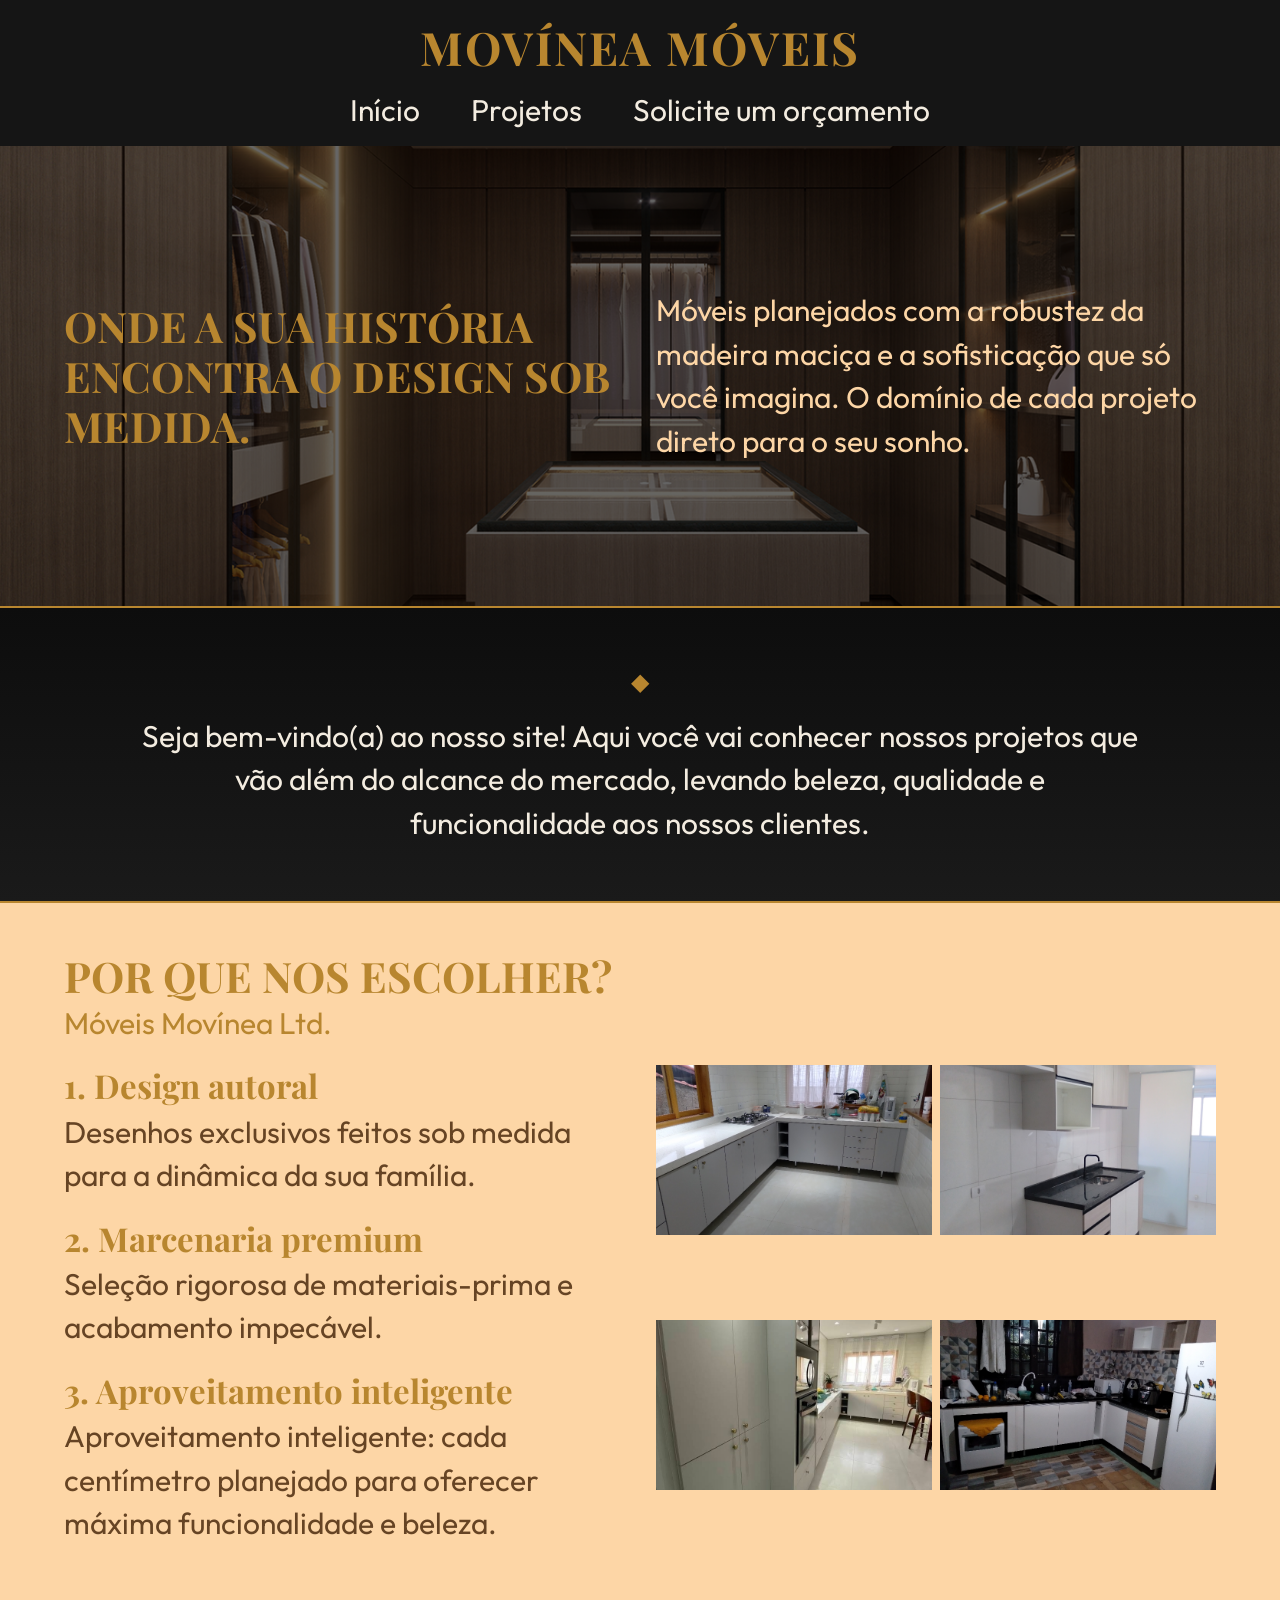
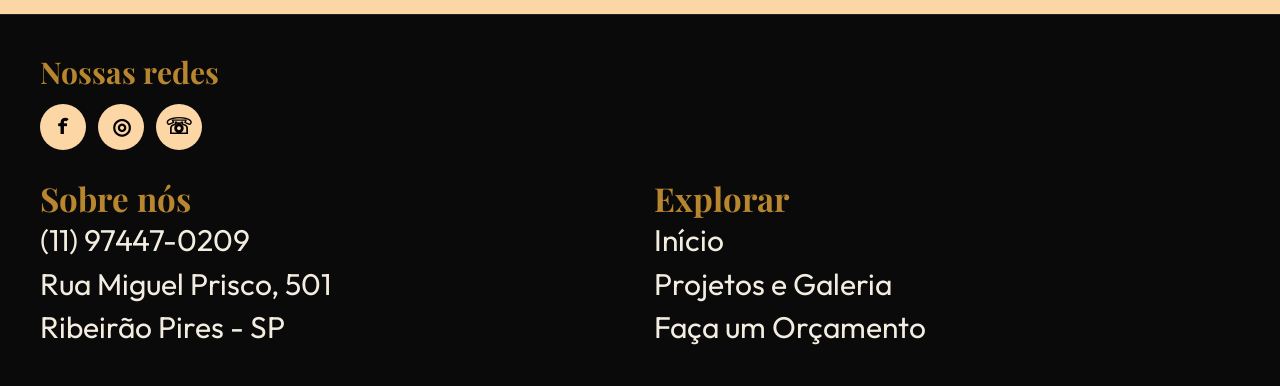
<file: index.html>
<!DOCTYPE html>
<html lang="pt-BR"><head><meta charset="UTF-8"><meta name="viewport" content="width=device-width, initial-scale=1">
<title>Movínea Móveis</title>
<link href="https://fonts.googleapis.com/css2?family=Outfit:wght@300;400;600&family=Playfair+Display:wght@600;700&display=swap" rel="stylesheet">
<link rel="stylesheet" href="style.css"></head><body>
<header class="topo"><div class="logo">MOVÍNEA MÓVEIS</div>
<nav><a href="index.html">Início</a><a href="projetos.html">Projetos</a><a href="orcamento.html">Solicite um orçamento</a></nav></header>
<section class="hero"><img src="images/hero-closet.jpg" alt="Closet planejado"><div class="conteudo">
<h1>ONDE A SUA HISTÓRIA ENCONTRA O DESIGN SOB MEDIDA.</h1>
<p>Móveis planejados com a robustez da madeira maciça e a sofisticação que só você imagina. O domínio de cada projeto direto para o seu sonho.</p></div></section>
<section class="boas"><p>Seja bem-vindo(a) ao nosso site! Aqui você vai conhecer nossos projetos que vão além do alcance do mercado, levando beleza, qualidade e funcionalidade aos nossos clientes.</p></section>
<div class="pessego"><section class="secao"><h2>POR QUE NOS ESCOLHER?</h2><p class="sub">Móveis Movínea Ltd.</p>
<div class="porque"><div>
<h3>1. Design autoral</h3><p>Desenhos exclusivos feitos sob medida para a dinâmica da sua família.</p>
<h3>2. Marcenaria premium</h3><p>Seleção rigorosa de materiais-prima e acabamento impecável.</p>
<h3>3. Aproveitamento inteligente</h3><p>Aproveitamento inteligente: cada centímetro planejado para oferecer máxima funcionalidade e beleza.</p></div>
<div class="fotos2"><img src="images/porque-1.jpg" alt=""><img src="images/porque-2.jpg" alt=""><img src="images/porque-3.jpg" alt=""><img src="images/porque-4.jpg" alt=""></div></div></section></div>
<footer class="rodape"><div class="in"><p class="redes">Nossas redes</p>
<div class="icones"><a href="https://www.facebook.com/movineamoveisplanejados/?locale=pt_BR" target="_blank" aria-label="Facebook">f</a><a href="https://www.instagram.com/movineamoveis" target="_blank" aria-label="Instagram">◎</a><a href="https://wa.me/5511974470209" target="_blank" aria-label="WhatsApp">☏</a></div>
<div class="cols-rodape"><div><h4>Sobre nós</h4><ul><li>(11) 97447-0209</li><li>Rua Miguel Prisco, 501</li><li>Ribeirão Pires - SP</li></ul></div>
<div><h4>Explorar</h4><ul><li><a href="index.html">Início</a></li><li><a href="projetos.html">Projetos e Galeria</a></li><li><a href="orcamento.html">Faça um Orçamento</a></li></ul></div></div></div></footer></body></html>
</file>
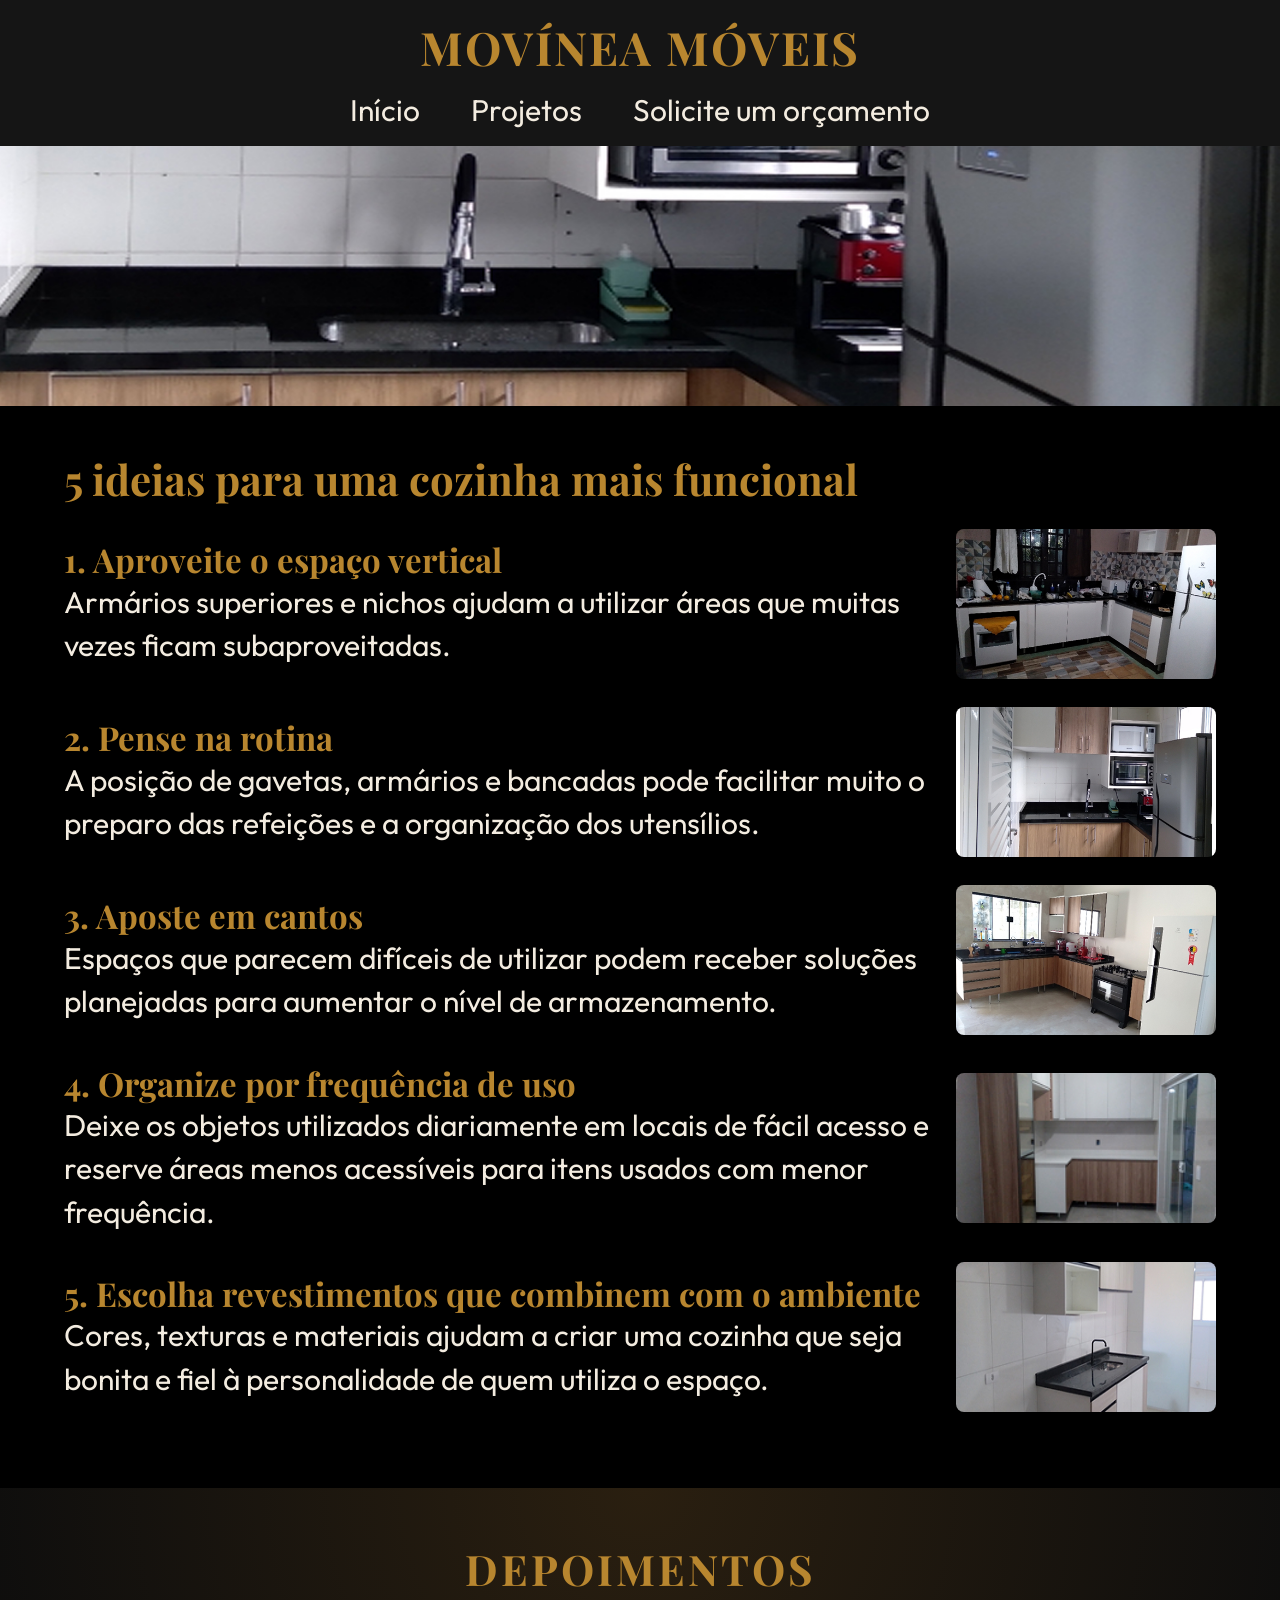
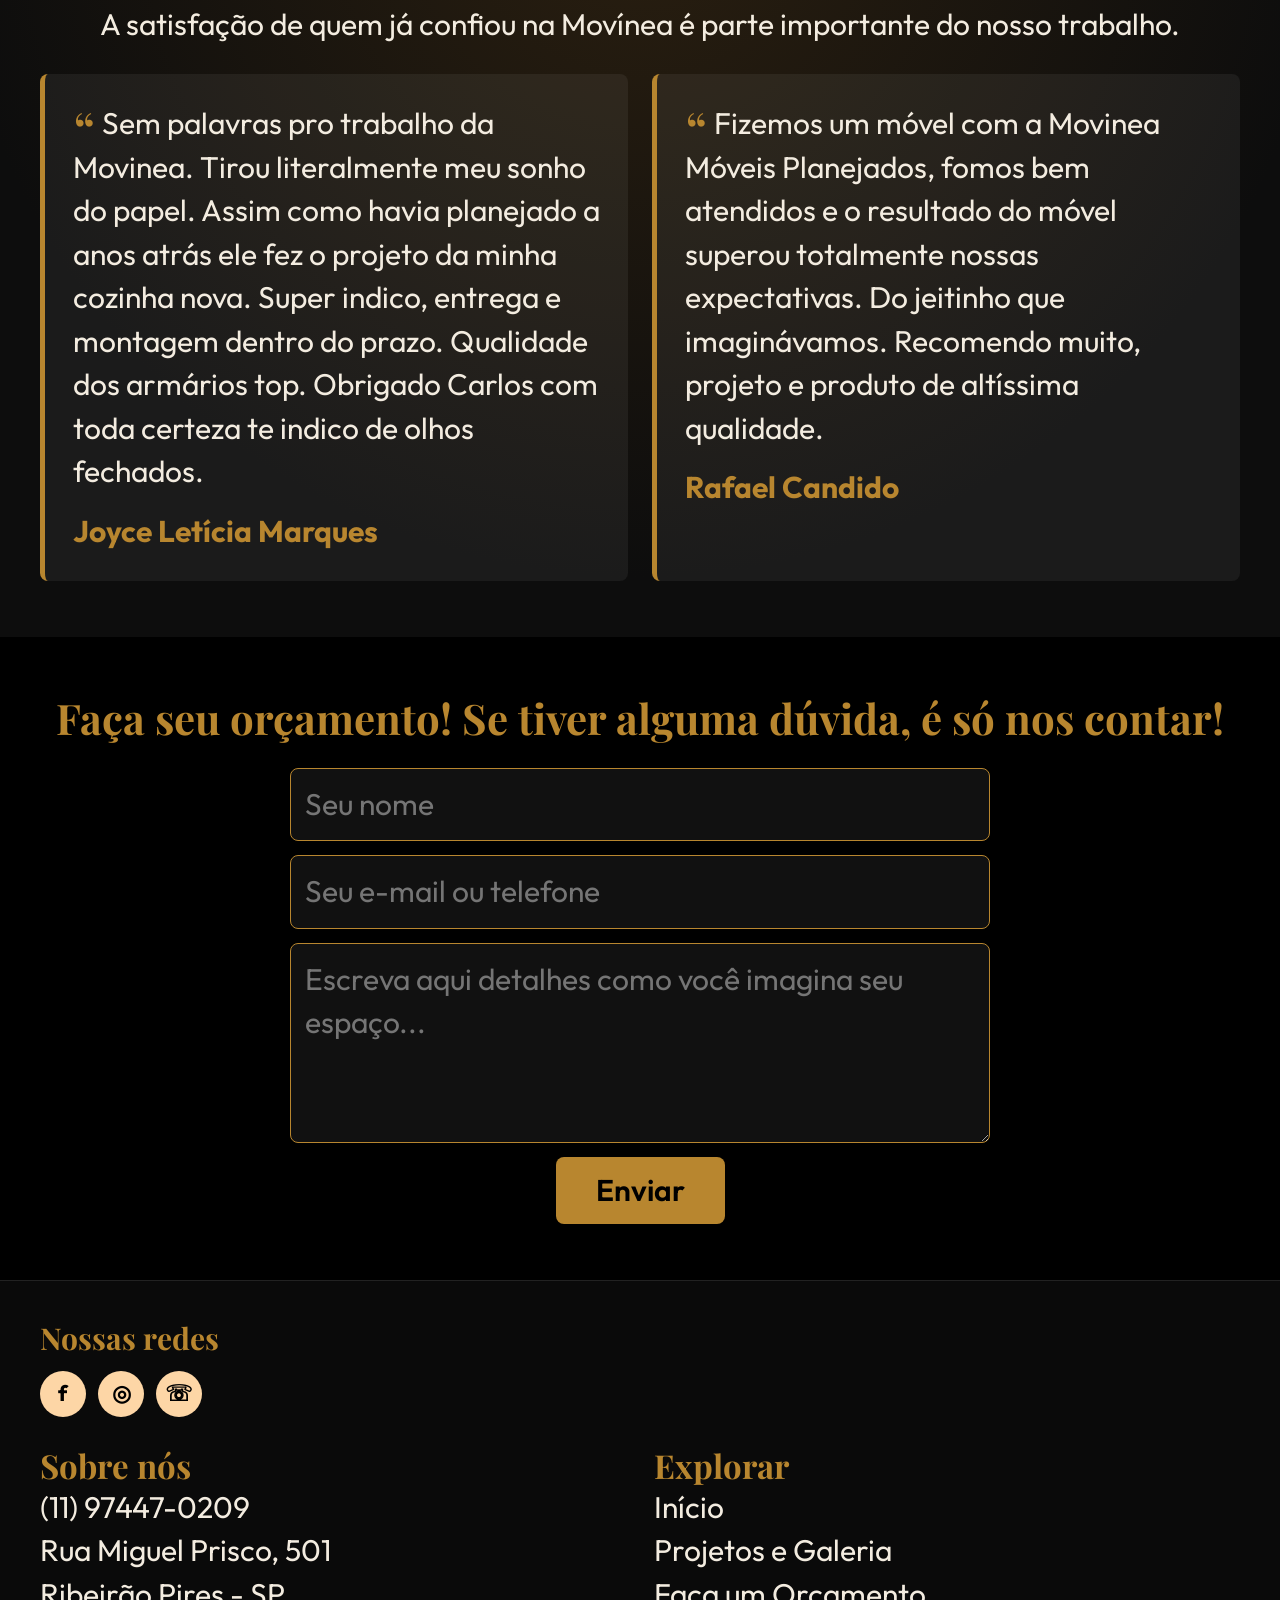
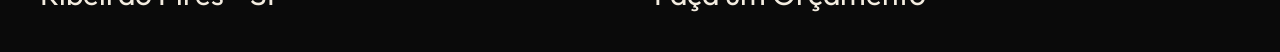
<file: orcamento.html>
<!DOCTYPE html>
<html lang="pt-BR"><head><meta charset="UTF-8"><meta name="viewport" content="width=device-width, initial-scale=1">
<title>Orçamento - Movínea Móveis</title>
<link href="https://fonts.googleapis.com/css2?family=Outfit:wght@300;400;600&family=Playfair+Display:wght@600;700&display=swap" rel="stylesheet">
<link rel="stylesheet" href="style.css"></head><body>
<header class="topo"><div class="logo">MOVÍNEA MÓVEIS</div>
<nav><a href="index.html">Início</a><a href="projetos.html">Projetos</a><a href="orcamento.html">Solicite um orçamento</a></nav></header>
<section class="hero" style="min-height:260px"><img src="images/cozinha-hero.jpg" alt="Cozinha planejada" style="filter:none"></section>
<section class="secao"><h2 style="margin-bottom:24px">5 ideias para uma cozinha mais funcional</h2><div class="dica"><div><h3>1. Aproveite o espaço vertical</h3><p>Armários superiores e nichos ajudam a utilizar áreas que muitas vezes ficam subaproveitadas.</p></div><img src="images/cozinha-1.jpg" alt=""></div><div class="dica"><div><h3>2. Pense na rotina</h3><p>A posição de gavetas, armários e bancadas pode facilitar muito o preparo das refeições e a organização dos utensílios.</p></div><img src="images/cozinha-2.jpg" alt=""></div><div class="dica"><div><h3>3. Aposte em cantos</h3><p>Espaços que parecem difíceis de utilizar podem receber soluções planejadas para aumentar o nível de armazenamento.</p></div><img src="images/cozinha-3.jpg" alt=""></div><div class="dica"><div><h3>4. Organize por frequência de uso</h3><p>Deixe os objetos utilizados diariamente em locais de fácil acesso e reserve áreas menos acessíveis para itens usados com menor frequência.</p></div><img src="images/cozinha-4.jpg" alt=""></div><div class="dica"><div><h3>5. Escolha revestimentos que combinem com o ambiente</h3><p>Cores, texturas e materiais ajudam a criar uma cozinha que seja bonita e fiel à personalidade de quem utiliza o espaço.</p></div><img src="images/cozinha-5.jpg" alt=""></div></section>
<section class="dep"><h2>DEPOIMENTOS</h2>
<p style="margin-top:8px">A satisfação de quem já confiou na Movínea é parte importante do nosso trabalho.</p>
<div class="cols">
<div class="card"><p>Sem palavras pro trabalho da Movinea. Tirou literalmente meu sonho do papel. Assim como havia planejado a anos atrás ele fez o projeto da minha cozinha nova. Super indico, entrega e montagem dentro do prazo. Qualidade dos armários top. Obrigado Carlos com toda certeza te indico de olhos fechados.</p><strong>Joyce Letícia Marques</strong></div>
<div class="card"><p>Fizemos um móvel com a Movinea Móveis Planejados, fomos bem atendidos e o resultado do móvel superou totalmente nossas expectativas. Do jeitinho que imaginávamos. Recomendo muito, projeto e produto de altíssima qualidade.</p><strong>Rafael Candido</strong></div></div></section>
<section class="orc"><h2>Faça seu orçamento! Se tiver alguma dúvida, é só nos contar!</h2>
<form id="f"><input id="nome" type="text" placeholder="Seu nome" required><input id="contato" type="text" placeholder="Seu e-mail ou telefone" required><textarea id="msg" placeholder="Escreva aqui detalhes como você imagina seu espaço..." required></textarea><button type="submit">Enviar</button></form></section>
<script>

var URL_PLANILHA = "https://script.google.com/macros/s/AKfycbxjxdi63sN9C2qs0n-tYUHXnc57rvDH5mVNX7y3gyvjSbNgRVI78T0H-DrpXamCLjwO/exec";
document.getElementById('f').addEventListener('submit', function(e){
  e.preventDefault();
  if (URL_PLANILHA.indexOf("COLE_AQUI") === 0) { alert("Falta colar o link da planilha no código."); return; }
  var dados = new URLSearchParams({nome: nome.value, contato: contato.value, mensagem: msg.value});
  fetch(URL_PLANILHA, {method: "POST", body: dados, mode: "no-cors"})
    .then(function(){ document.getElementById('f').reset(); alert("Mensagem enviada! Em breve entraremos em contato."); })
    .catch(function(){ alert("Não foi possível enviar. Tente novamente."); });
});
</script>
<footer class="rodape"><div class="in"><p class="redes">Nossas redes</p>
<div class="icones"><a href="https://www.facebook.com/movineamoveisplanejados/?locale=pt_BR" target="_blank" aria-label="Facebook">f</a><a href="https://www.instagram.com/movineamoveis" target="_blank" aria-label="Instagram">◎</a><a href="https://wa.me/5511974470209" target="_blank" aria-label="WhatsApp">☏</a></div>
<div class="cols-rodape"><div><h4>Sobre nós</h4><ul><li>(11) 97447-0209</li><li>Rua Miguel Prisco, 501</li><li>Ribeirão Pires - SP</li></ul></div>
<div><h4>Explorar</h4><ul><li><a href="index.html">Início</a></li><li><a href="projetos.html">Projetos e Galeria</a></li><li><a href="orcamento.html">Faça um Orçamento</a></li></ul></div></div></div></footer></body></html>
</file>
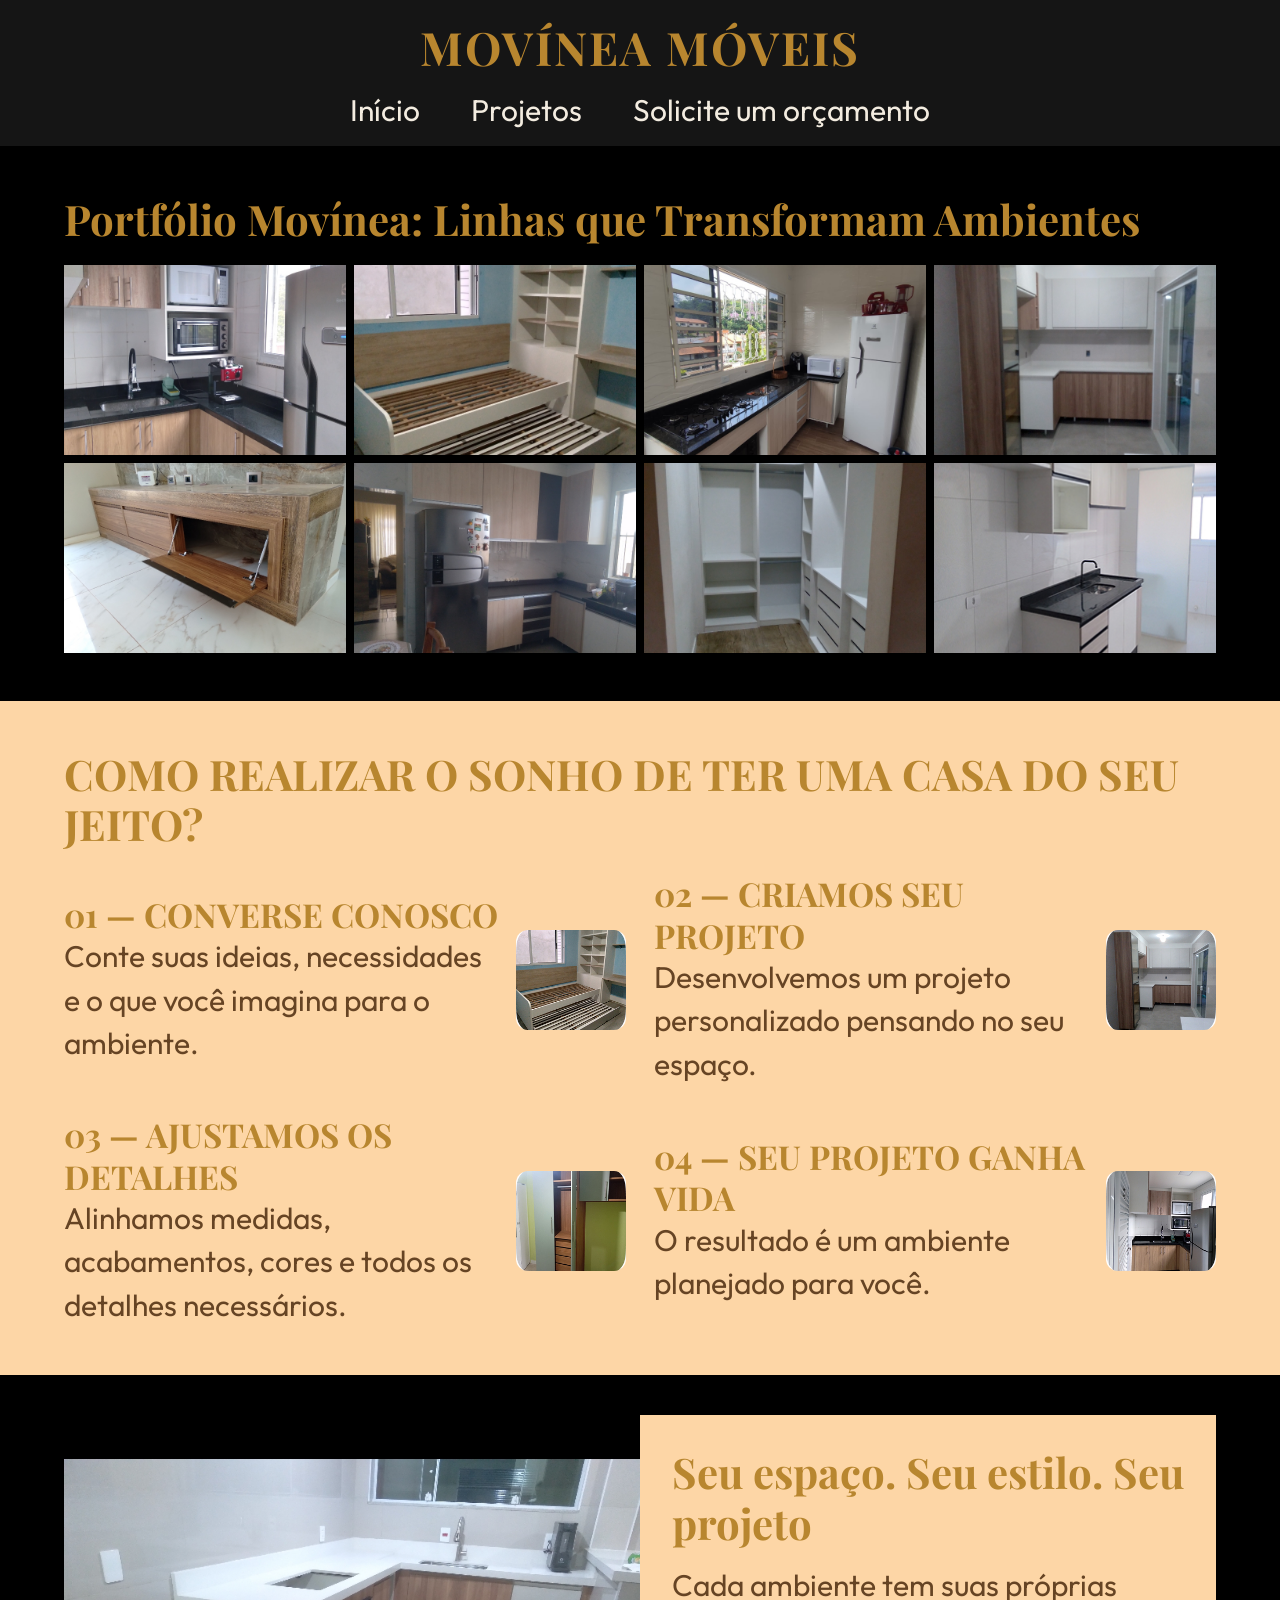
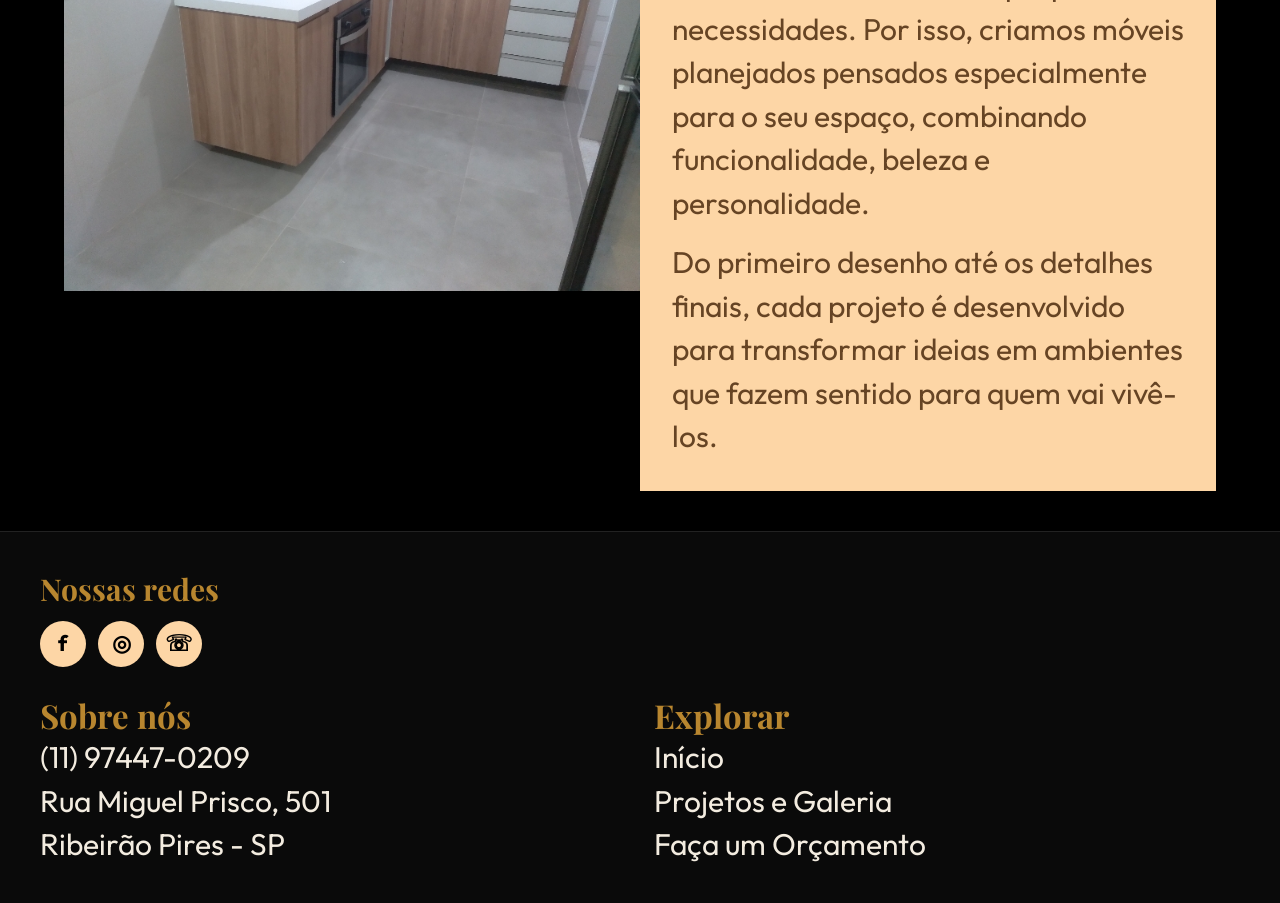
<file: projetos.html>
<!DOCTYPE html>
<html lang="pt-BR"><head><meta charset="UTF-8"><meta name="viewport" content="width=device-width, initial-scale=1">
<title>Projetos - Movínea Móveis</title>
<link href="https://fonts.googleapis.com/css2?family=Outfit:wght@300;400;600&family=Playfair+Display:wght@600;700&display=swap" rel="stylesheet">
<link rel="stylesheet" href="style.css"></head><body>
<header class="topo"><div class="logo">MOVÍNEA MÓVEIS</div>
<nav><a href="index.html">Início</a><a href="projetos.html">Projetos</a><a href="orcamento.html">Solicite um orçamento</a></nav></header>
<section class="secao"><h2>Portfólio Movínea: Linhas que Transformam Ambientes</h2>
<div class="grade"><img src="images/portfolio-1.jpg" alt="Projeto 1"><img src="images/portfolio-2.jpg" alt="Projeto 2"><img src="images/portfolio-3.jpg" alt="Projeto 3"><img src="images/portfolio-4.jpg" alt="Projeto 4"><img src="images/portfolio-5.jpg" alt="Projeto 5"><img src="images/portfolio-6.jpg" alt="Projeto 6"><img src="images/portfolio-7.jpg" alt="Projeto 7"><img src="images/portfolio-8.jpg" alt="Projeto 8"></div></section>
<div class="pessego"><section class="secao"><h2>COMO REALIZAR O SONHO DE TER UMA CASA DO SEU JEITO?</h2>
<div class="passos">
<div class="passo"><div><h3>01 — CONVERSE CONOSCO</h3><p>Conte suas ideias, necessidades e o que você imagina para o ambiente.</p></div><img src="images/passo-1.jpg" alt=""></div>
<div class="passo"><div><h3>02 — CRIAMOS SEU PROJETO</h3><p>Desenvolvemos um projeto personalizado pensando no seu espaço.</p></div><img src="images/passo-2.jpg" alt=""></div>
<div class="passo"><div><h3>03 — AJUSTAMOS OS DETALHES</h3><p>Alinhamos medidas, acabamentos, cores e todos os detalhes necessários.</p></div><img src="images/passo-3.jpg" alt=""></div>
<div class="passo"><div><h3>04 — SEU PROJETO GANHA VIDA</h3><p>O resultado é um ambiente planejado para você.</p></div><img src="images/passo-4.jpg" alt=""></div></div></section></div>
<section class="estilo"><img src="images/espaco.jpg" alt="Ambiente"><div class="caixa"><h2>Seu espaço. Seu estilo. Seu projeto</h2>
<p>Cada ambiente tem suas próprias necessidades. Por isso, criamos móveis planejados pensados especialmente para o seu espaço, combinando funcionalidade, beleza e personalidade.</p>
<p>Do primeiro desenho até os detalhes finais, cada projeto é desenvolvido para transformar ideias em ambientes que fazem sentido para quem vai vivê-los.</p></div></section>
<footer class="rodape"><div class="in"><p class="redes">Nossas redes</p>
<div class="icones"><a href="https://www.facebook.com/movineamoveisplanejados/?locale=pt_BR" target="_blank" aria-label="Facebook">f</a><a href="https://www.instagram.com/movineamoveis" target="_blank" aria-label="Instagram">◎</a><a href="https://wa.me/5511974470209" target="_blank" aria-label="WhatsApp">☏</a></div>
<div class="cols-rodape"><div><h4>Sobre nós</h4><ul><li>(11) 97447-0209</li><li>Rua Miguel Prisco, 501</li><li>Ribeirão Pires - SP</li></ul></div>
<div><h4>Explorar</h4><ul><li><a href="index.html">Início</a></li><li><a href="projetos.html">Projetos e Galeria</a></li><li><a href="orcamento.html">Faça um Orçamento</a></li></ul></div></div></div></footer></body></html>
</file>
<file: style.css>
:root{--preto:#000;--ouro:#b8862f;--pessego:#fdd6a6;--marrom:#664424;--claro:#f3ece0;--escuro:#1a1a1a;--t:30px;--tm:33px;--tg:42px;--logo:46px}
*{box-sizing:border-box;margin:0;padding:0}
body{background:var(--preto);color:var(--claro);font-family:'Outfit',sans-serif;font-size:var(--t);line-height:1.45}
h1,h2{font-size:var(--tg);line-height:1.2}
h3,h4{font-size:var(--tm);line-height:1.25}
h1,h2,h3,h4,.logo{font-family:'Playfair Display',serif;color:var(--ouro)}
img{display:block;width:100%;height:100%;object-fit:cover;background:#2a2a2a}
a{color:inherit;text-decoration:none}
.topo{background:#151515;text-align:center;padding:14px 8px}
.logo{font-weight:700;letter-spacing:2px;font-size:var(--logo);margin-bottom:8px}
.topo nav{display:flex;justify-content:center;flex-wrap:wrap;gap:clamp(16px,4vw,56px)}
.topo nav a:hover{color:var(--ouro)}
.secao{padding:48px 24px;max-width:1200px;margin:0 auto}
.hero{position:relative;min-height:460px}
.hero img{position:absolute;inset:0;filter:brightness(.4)}
.hero .conteudo{position:relative;min-height:460px;max-width:1200px;margin:auto;padding:32px 24px;display:flex;align-items:center;gap:32px}
.hero h1,.hero p{flex:1}
.hero p{color:var(--pessego)}
.boas{background:linear-gradient(#0d0d0d,var(--escuro));border-top:2px solid var(--ouro);border-bottom:2px solid var(--ouro);text-align:center;padding:56px 24px}
.boas::before{content:"◆";display:block;color:var(--ouro);margin-bottom:16px;font-size:24px}
.boas p{max-width:1000px;margin:auto}
.pessego{background:var(--pessego);color:var(--marrom)}
.pessego h2,.pessego h3{color:var(--ouro)}
.sub{color:var(--ouro)}
.porque{display:grid;grid-template-columns:1fr 1fr;gap:32px;margin-top:20px}
.porque h3{margin-bottom:4px}.porque div>p{margin-bottom:20px}
.fotos2{display:grid;grid-template-columns:1fr 1fr;gap:8px}
.fotos2 img{height:170px}
.grade{display:grid;grid-template-columns:repeat(4,1fr);gap:8px;margin-top:20px}
.grade img{height:190px}
.passos{display:grid;grid-template-columns:1fr 1fr;gap:28px;margin-top:24px}
.passo{display:flex;gap:14px;align-items:center;justify-content:space-between}
.passo img{width:110px;height:100px;border-radius:12px;flex:none}
.estilo{display:grid;grid-template-columns:1fr 1fr;max-width:1200px;margin:40px auto;padding:0 24px}
.estilo img{height:520px}
.estilo .caixa{background:var(--pessego);color:var(--marrom);padding:32px;display:flex;flex-direction:column;justify-content:center;gap:16px}
.estilo h2{color:var(--ouro)}
.dica{display:grid;grid-template-columns:1fr 260px;gap:20px;margin-bottom:28px;align-items:center}
.dica img{height:150px;border-radius:8px}
.dep{background:radial-gradient(circle at top,#2a1f10,#0d0d0d 70%);padding:56px 24px;text-align:center}
.dep h2{letter-spacing:3px}
.dep .cols{max-width:1200px;margin:28px auto 0;display:grid;grid-template-columns:1fr 1fr;gap:24px;text-align:left}
.card{background:rgba(255,255,255,.06);border-left:5px solid var(--ouro);border-radius:8px;padding:28px}
.card p{margin-bottom:16px}
.card p::before{content:"“";color:var(--ouro);font-family:'Playfair Display',serif;font-size:54px;line-height:0;vertical-align:-18px;margin-right:6px}
.card strong{color:var(--ouro);font-weight:700}
.orc{text-align:center;padding:56px 24px}
.orc h2{margin-bottom:24px}
.orc form{max-width:700px;margin:auto;display:grid;gap:14px}
.orc input,.orc textarea{background:#111;border:1px solid var(--ouro);color:var(--claro);padding:14px;border-radius:8px;font:inherit}
.orc textarea{height:200px}
.orc button{background:var(--ouro);color:#000;border:0;padding:12px 40px;border-radius:8px;font:inherit;font-weight:600;cursor:pointer;justify-self:center}
.rodape{background:#0a0a0a;padding:36px 24px;border-top:1px solid #222}
.rodape .in{max-width:1200px;margin:auto}
.redes{color:var(--ouro);font-family:'Playfair Display',serif;font-weight:700;margin-bottom:10px}
.icones{display:flex;gap:12px;margin-bottom:28px}
.icones a{width:46px;height:46px;border-radius:50%;background:var(--pessego);color:#000;display:grid;place-items:center;font-size:22px;font-weight:700}
.cols-rodape{display:grid;grid-template-columns:1fr 1fr;gap:28px}
.cols-rodape li{list-style:none}
@media(max-width:700px){
:root{--t:18px;--tm:21px;--tg:26px;--logo:28px}
.hero .conteudo{flex-direction:column;justify-content:center;align-items:flex-start}
.porque,.passos,.estilo,.dep .cols{grid-template-columns:1fr}
.grade{grid-template-columns:1fr 1fr}.grade img{height:130px}
.dica{grid-template-columns:1fr}.estilo img{height:260px}
.passo img{width:80px;height:70px}
}
</file>
